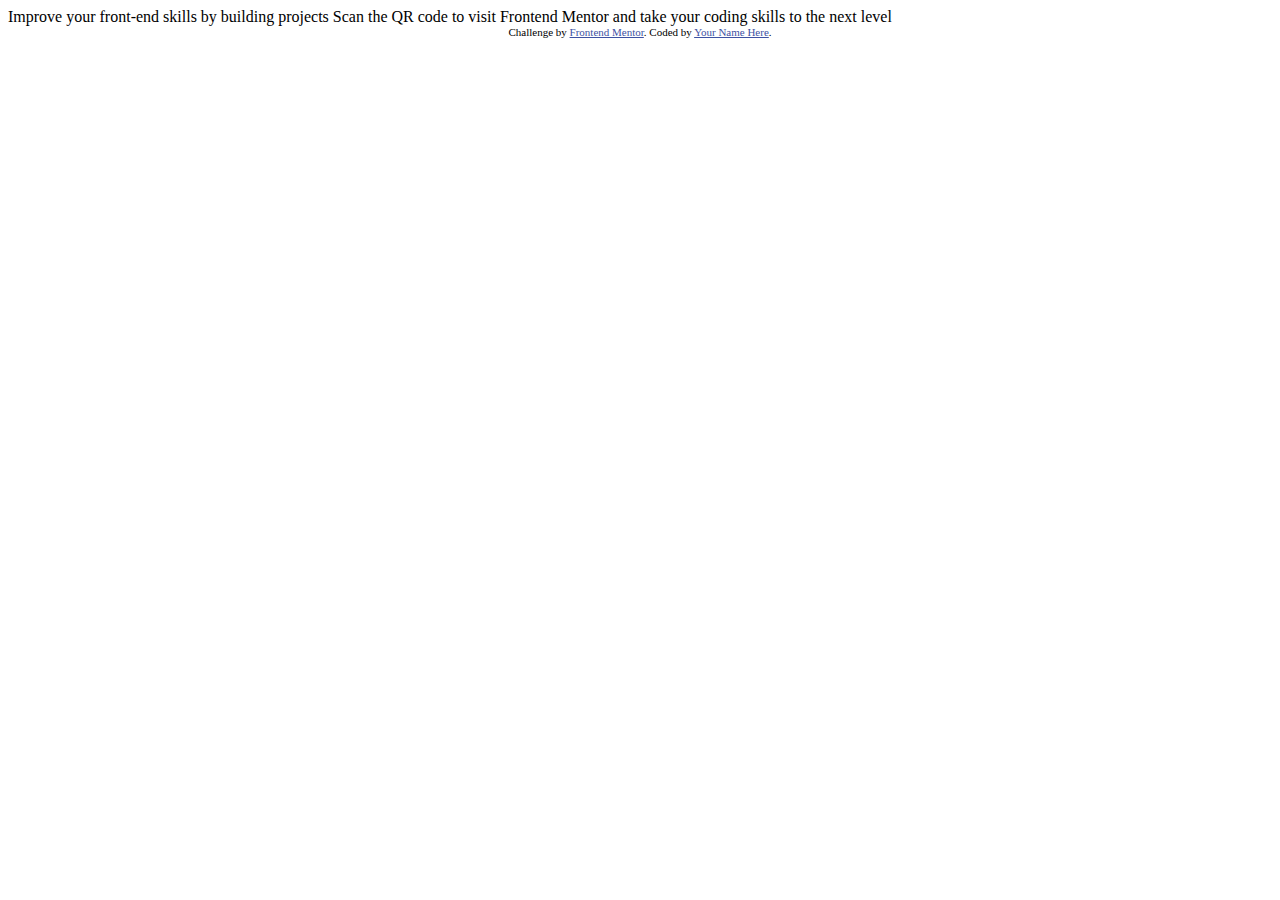
<file: qr-code-component-main/index.html>
<!DOCTYPE html>
<html lang="en">
<head>
  <meta charset="UTF-8">
  <meta name="viewport" content="width=device-width, initial-scale=1.0"> <!-- displays site properly based on user's device -->

  <link rel="icon" type="image/png" sizes="32x32" href="./images/favicon-32x32.png">
  
  <title>Frontend Mentor | QR code component</title>

  <!-- Feel free to remove these styles or customise in your own stylesheet 👍 -->
  <style>
    .attribution { font-size: 11px; text-align: center; }
    .attribution a { color: hsl(228, 45%, 44%); }
  </style>
</head>
<body>

  Improve your front-end skills by building projects

  Scan the QR code to visit Frontend Mentor and take your coding skills to the next level
  
  <div class="attribution">
    Challenge by <a href="https://www.frontendmentor.io?ref=challenge" target="_blank">Frontend Mentor</a>. 
    Coded by <a href="#">Your Name Here</a>.
  </div>
</body>
</html>
</file>
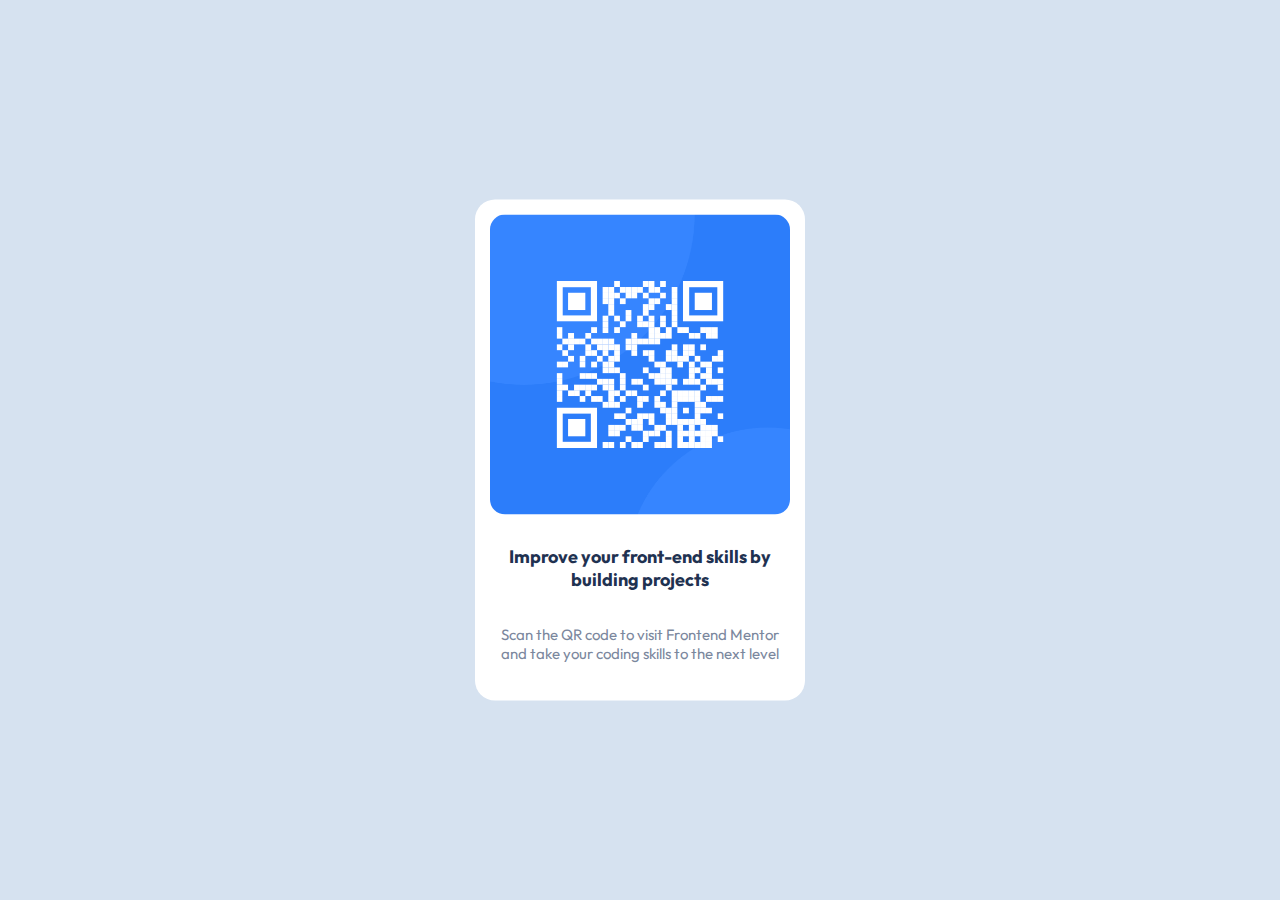
<file: qr-code-component-main/qr.html>
<!DOCTYPE html>
<html lang="pt-br">
<head>
  <meta charset="UTF-8">
  <meta http-equiv="X-UA-Compatible" content="IE=edge">
  <meta name="viewport" content="width=device-width, initial-scale=1.0">

  <link rel="preconnect" href="https://fonts.googleapis.com">
  <link rel="preconnect" href="https://fonts.gstatic.com" crossorigin>
  <link href="https://fonts.googleapis.com/css2?family=Outfit:wght@400;700&display=swap" rel="stylesheet">
  
  <link rel="icon" type="image/png" sizes="32x32" href="./images/favicon-32x32.png">
  <link rel="stylesheet" href="qr.css">
  <title>Frontend Mentor | QR code component</title>

</head>
<body>

  <div class="conteudo">
    <img class="conteudo_imagem" src="./images/image-qr-code.png" >
    <p class="conteudo_titulo">Improve your front-end skills by building projects</p>
    <p class="conteudo_texto">Scan the QR code to visit Frontend Mentor and take your coding skills to the next level</p>
  </div>
</body>
</html>
</file>
<file: qr-code-component-main/qr.css>
:root {
    --azul: hsl(220, 15%, 55%);
    --branco: hsl(0, 0%, 100%);
    --azul_escuro: hsl(218, 44%, 22%);
    --cinza: hsl(212, 45%, 89%);
 }

body {
    background-color: var(--cinza);
    text-align: center;

}

.conteudo {
    background-color: var(--branco);
    border-radius: 20px;
    padding: 15px;
    position: absolute;
    width: 300px;
    top: 50%;
    left: 50%;
    margin-right: -50%;
    transform: translate(-50%, -50%)
}

.conteudo_imagem {
    border-radius: 15px;
    width: 300px;
}

.conteudo_titulo {
    color: var(--azul_escuro);
    font-weight: 700;
    font-size: 18px;
    font-family: 'Outfit', sans-serif;
    padding: 8px;
}

.conteudo_texto {
    color: var(--azul);
    font-weight: 400;
    font-size: 15px;
    font-family: 'Outfit', sans-serif;
    padding: 8px;
}
</file>
